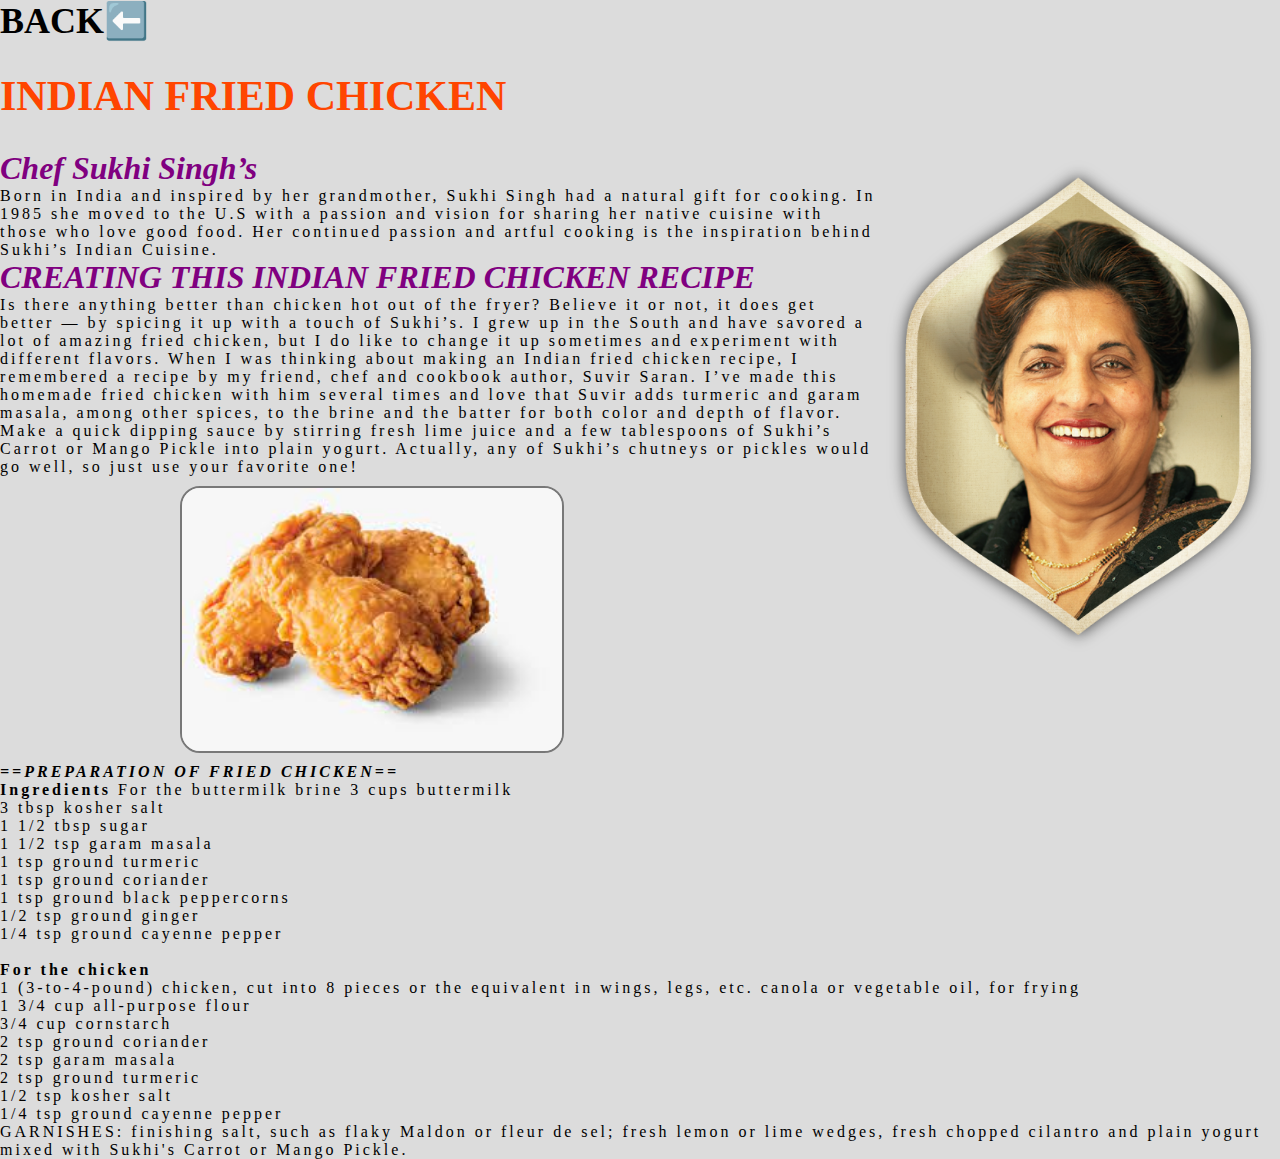
<file: cheif.html>
<!DOCTYPE html>
<html lang="en">
<head>
    <meta charset="UTF-8">
    <meta http-equiv="X-UA-Compatible" content="IE=edge">
    <meta name="viewport" content="width=device-width, initial-scale=1.0">
    <link rel="stylesheet" href="https://cdnjs.cloudflare.com/ajax/libs/font-awesome/4.7.0/css/font-awesome.min.css">
    <title>about cheif</title>
</head>
<style>
    *{
        box-sizing: border-box;
        margin: 0;
        padding: 0;
    }
    body{
        background-color:gainsboro;
    }
    h1{
        font-size: 42px;
        font-weight: 700;
        margin: 30px auto;
        color: orangered;
        font-family:'Times New Roman', Times, serif;
    }
    a{
  
  font-size: 36px;
  text-decoration: none;
  font-weight: 800;
  color: black;
}
a:hover{
  color: aliceblue;
}
    span{
        color: purple;
        font-weight: 900;
        font-size: 32px;
    }
    img{
        float: right;
        margin: 10px;
        width: 30%;
        height: 20%;
    }
    p{
        letter-spacing:3px;
    }
    .c{
        float: left;
        margin-left: 180px;
        border: 2px solid #787878;
        border-radius: 20px
    }
    .p1{
        float: left;
        
    }
    @media (max-width:800px){
        body{
            width: 100%;
        }
        h1{
            width: 100%;
            text-align: center;
        }
        a{
            width: 100%;
        }
        span{
            width: 100%;
            height: 100%;
        }
        img{
            width: 100%;
        }
        p{
            width: 100%;
        }
        .c{
        width: 80%;
        height: 100%;
        margin-left:50px;
        border: 2px solid #787878;
        border-radius: 20px
    }
        .p{
            width: 100%;
            height: 100%;
        }
    }
</style>
<body>
    <a href="index.html">BACK⬅️ </a>
    <h1>INDIAN FRIED CHICKEN</h1>
    <span><em>Chef Sukhi Singh’s</em></span>
    <img src="images/chef.png" alt="">
    <p>Born in India and inspired by her grandmother, Sukhi Singh had a natural gift for cooking. In 1985 she moved to the U.S with a passion and vision for sharing her native cuisine with those who love good food.

        Her continued passion and artful cooking is the inspiration behind Sukhi’s Indian Cuisine.</p>
        <span><i>CREATING THIS INDIAN FRIED CHICKEN RECIPE</i></span>
        <p>Is there anything better than chicken hot out of the fryer? Believe it or not, it does get better — by spicing it up with a touch of Sukhi’s. I grew up in the South and have savored a lot of amazing fried chicken, but I do like to change it up sometimes and experiment with different flavors.

            When I was thinking about making an Indian fried chicken recipe, I remembered a recipe by my friend, chef and cookbook author, Suvir Saran. I’ve made this homemade fried chicken with him several times and love that Suvir adds turmeric and garam masala, among other spices, to the brine and the batter for both color and depth of flavor.
            
            Make a quick dipping sauce by stirring fresh lime juice and a few tablespoons of Sukhi’s Carrot or Mango Pickle into plain yogurt. Actually, any of Sukhi’s chutneys or pickles would go well, so just use your favorite one!</p>
        <img class="c" src="images/fried5.jpg" alt="">
       
<p class="p1">
    <i><b>==PREPARATION OF FRIED CHICKEN==</b></i><br>
     <b>Ingredients</b>
    For the buttermilk brine
    3 cups buttermilk <br>
    3 tbsp kosher salt <br>
    1 1/2 tbsp sugar <br> 
    1 1/2 tsp garam masala <br>
    1 tsp ground turmeric <br> 
    1 tsp ground coriander <br>
    1 tsp ground black peppercorns <br>
    1/2 tsp ground ginger <br>
    1/4 tsp ground cayenne pepper <br><br>
   <b> For the chicken</b><br>
    1 (3-to-4-pound) chicken, cut into 8 pieces or the equivalent in wings, legs, etc.
    canola or vegetable oil, for frying <br>
    1 3/4 cup all-purpose flour <br>
    3/4 cup cornstarch <br>
    2 tsp ground coriander <br> 
    2 tsp garam masala <br> 
    2 tsp ground turmeric <br> 
    1/2 tsp kosher salt <br> 
    1/4 tsp ground cayenne pepper <br>
    GARNISHES: finishing salt, such as flaky Maldon or fleur de sel; fresh lemon or lime wedges, fresh chopped cilantro and plain yogurt mixed with Sukhi's Carrot or Mango Pickle.</p>
        </body>

        </html>
</file>
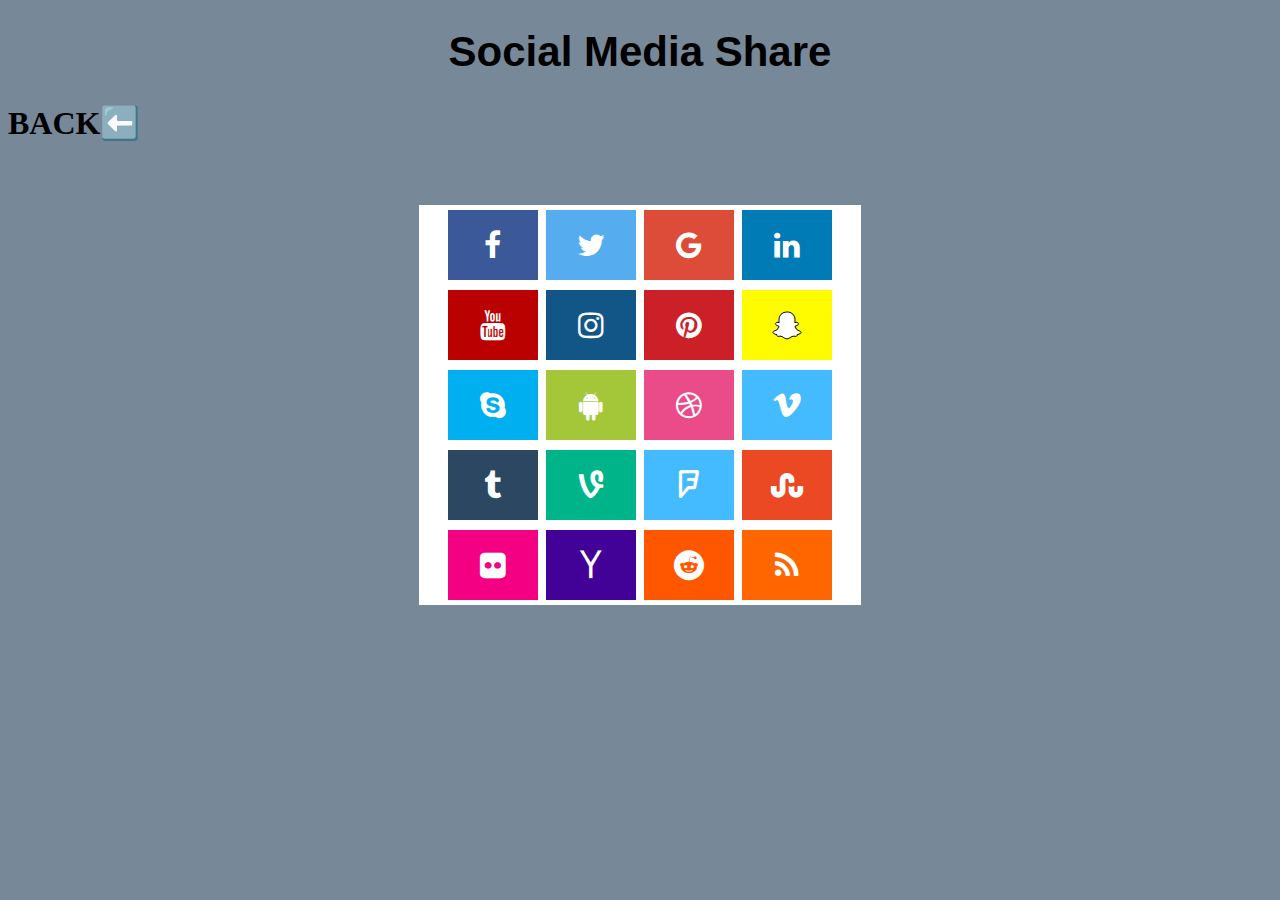
<file: share.html>
<!DOCTYPE html>
<html lang="en">
<head>
    <meta charset="UTF-8">
    <meta http-equiv="X-UA-Compatible" content="IE=edge">
    <meta name="viewport" content="width=device-width, initial-scale=1.0">
    <link rel="stylesheet" href="https://cdnjs.cloudflare.com/ajax/libs/font-awesome/4.7.0/css/font-awesome.min.css">
    <title>share</title>
</head>
<style>
    body{
        background-color: lightslategray;
    }
    .main{
        max-width:35%;
        text-align: center;
        margin: 5% auto;
        background-color: white;
    }
    h1{
        text-align: center;
        font-size: 42px;
        font-weight: 800;
        font-family: 'Franklin Gothic Medium', 'Arial Narrow', Arial, sans-serif;
    }

.fa {
  padding: 20px;
  font-size: 30px;
  width: 50px;
  text-align: center;
  text-decoration: none;
  margin: 5px 2px;
}

.fa:hover {
    opacity: 0.7;
}

.fa-facebook {
  background: #3B5998;
  color: white;
}

.fa-twitter {
  background: #55ACEE;
  color: white;
}

.fa-google {
  background: #dd4b39;
  color: white;
}

.fa-linkedin {
  background: #007bb5;
  color: white;
}

.fa-youtube {
  background: #bb0000;
  color: white;
}

.fa-instagram {
  background: #125688;
  color: white;
}

.fa-pinterest {
  background: #cb2027;
  color: white;
}

.fa-snapchat-ghost {
  background: #fffc00;
  color: white;
  text-shadow: -1px 0 black, 0 1px black, 1px 0 black, 0 -1px black;
}

.fa-skype {
  background: #00aff0;
  color: white;
}

.fa-android {
  background: #a4c639;
  color: white;
}

.fa-dribbble {
  background: #ea4c89;
  color: white;
}

.fa-vimeo {
  background: #45bbff;
  color: white;
}

.fa-tumblr {
  background: #2c4762;
  color: white;
}

.fa-vine {
  background: #00b489;
  color: white;
}

.fa-foursquare {
  background: #45bbff;
  color: white;
}

.fa-stumbleupon {
  background: #eb4924;
  color: white;
}

.fa-flickr {
  background: #f40083;
  color: white;
}

.fa-yahoo {
  background: #430297;
  color: white;
}

.fa-soundcloud {
  background: #ff5500;
  color: white;
}

.fa-reddit {
  background: #ff5700;
  color: white;
}

.fa-rss {
  background: #ff6600;
  color: white;
}
.back{
    font-size: 32px;
  text-decoration: none;
  font-weight: 800;
  color: black;
}
.back:hover{
    color: white;
}
@media (max-width:800px) {
  body{
        background-color: lightslategray;
    }
    .main{
        max-width:98%;
        max-height: 100%;
        text-align: center;
        margin: 5% auto;
        background-color: white;
    }
    h1{
        text-align: center;
        font-size: 42px;
        font-weight: 800;
        font-family: 'Franklin Gothic Medium', 'Arial Narrow', Arial, sans-serif;
    }

.fa {
  padding: 20px;
  font-size: 30px;
  width: 100px;
  text-align: center;
  text-decoration: none;
  margin: 5px 2px;
}

.fa:hover {
    opacity: 0.7;
}


}
</style>
<body>
    <h1>Social Media Share</h1>
    <a href="index.html" class="back">BACK⬅️</a>
    <div class="main">
<a href="https://www.fb.com" class="fa fa-facebook"></a>
<a href="https://www.twitter.com" class="fa fa-twitter"></a>
<a href="https://www.google.com" class="fa fa-google"></a>
<a href="https://www.linkedin.com" class="fa fa-linkedin"></a>
<a href="https://www.youtube.com" class="fa fa-youtube"></a>
<a href="https://www.instagram.com" class="fa fa-instagram"></a>
<a href="https://www.pinterest.com" class="fa fa-pinterest"></a>
<a href="https://www.snapchat.com" class="fa fa-snapchat-ghost"></a>
<a href="https://www.skype.com" class="fa fa-skype"></a>
<a href="https://www.android.com" class="fa fa-android"></a>
<a href="https://www.dribble.com" class="fa fa-dribbble"></a>
<a href="https://www.vimeo.com" class="fa fa-vimeo"></a>
<a href="https://www.tumblr.com" class="fa fa-tumblr"></a>
<a href="https://www.vine.com" class="fa fa-vine"></a>
<a href="https://www.foursquare.com" class="fa fa-foursquare"></a>
<a href="https://www.stumbleupon.com" class="fa fa-stumbleupon"></a>
<a href="https://www.flickr.com" class="fa fa-flickr"></a>
<a href="https://www.yahoo.com" class="fa fa-yahoo"></a>
<a href="https://www.reddit.com" class="fa fa-reddit"></a>
<a href="https://www.rss.com" class="fa fa-rss"></a>
</div>
</body>
</html>
</file>
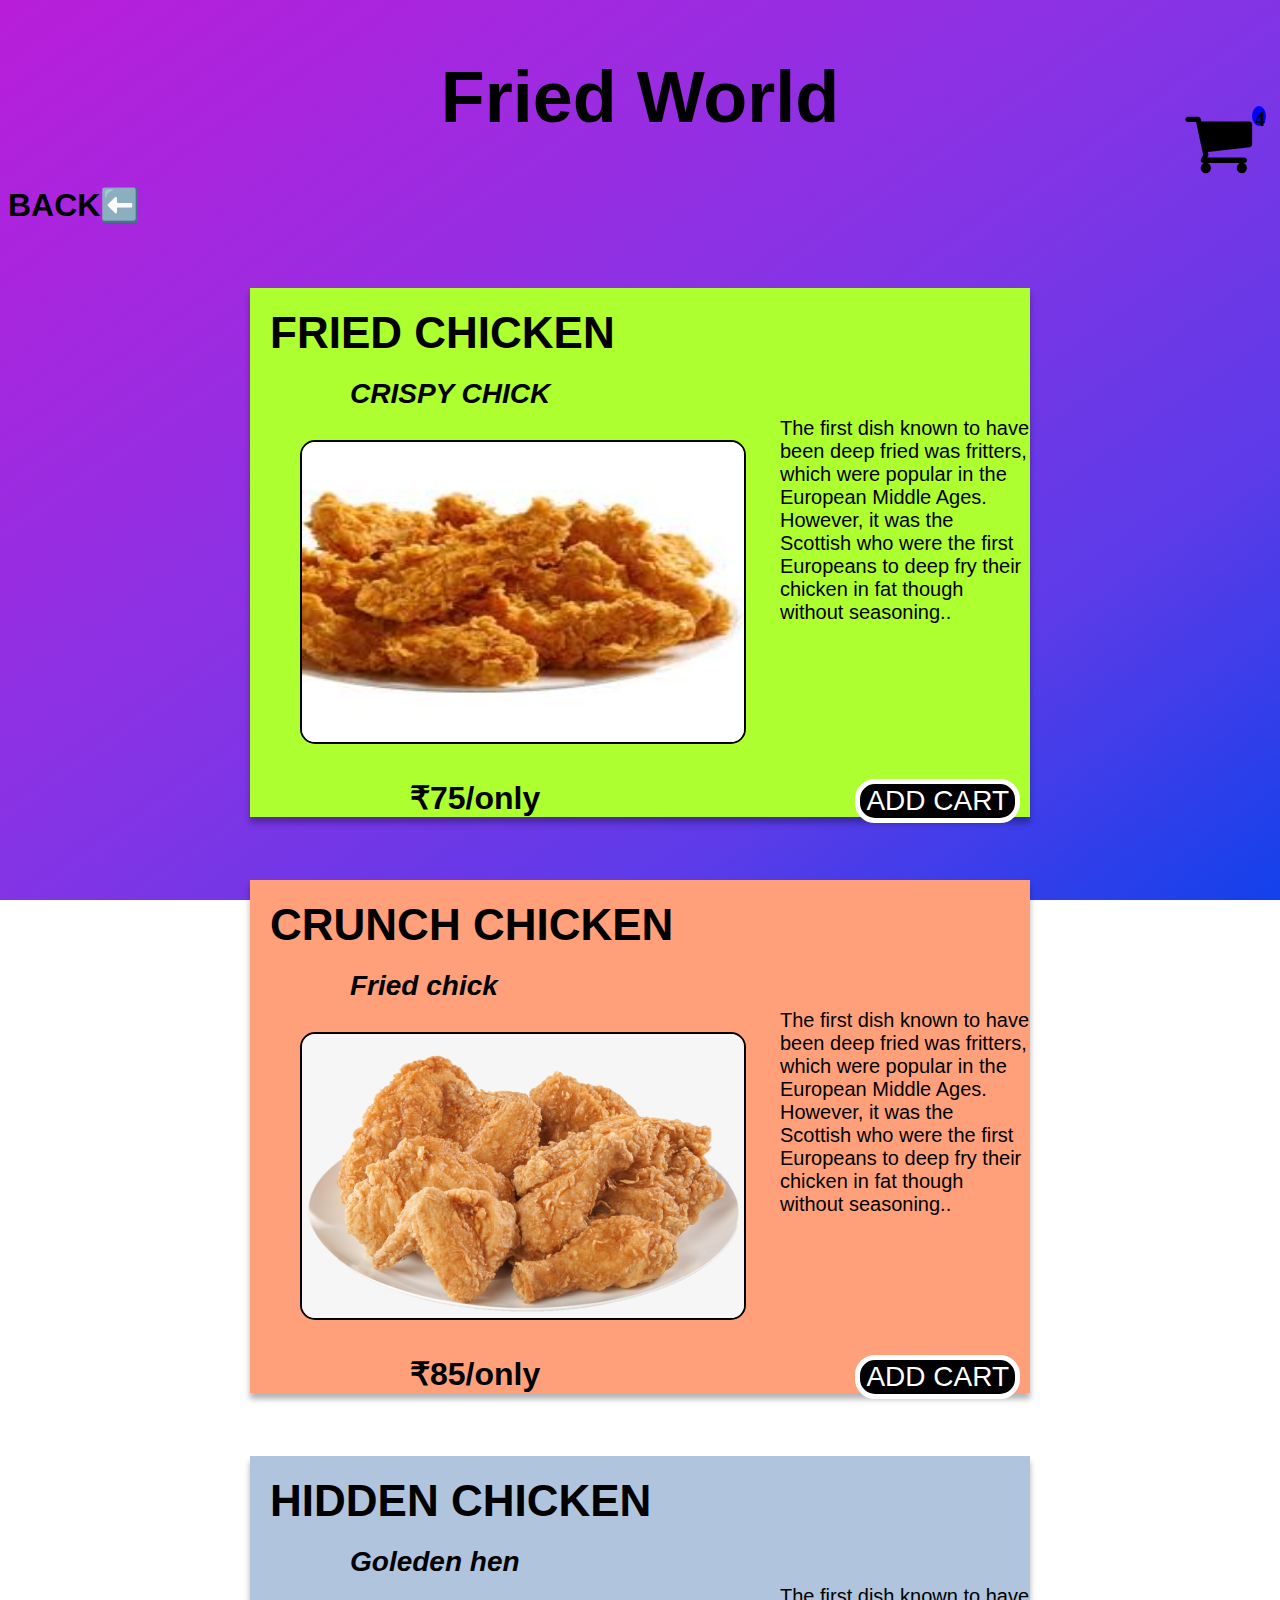
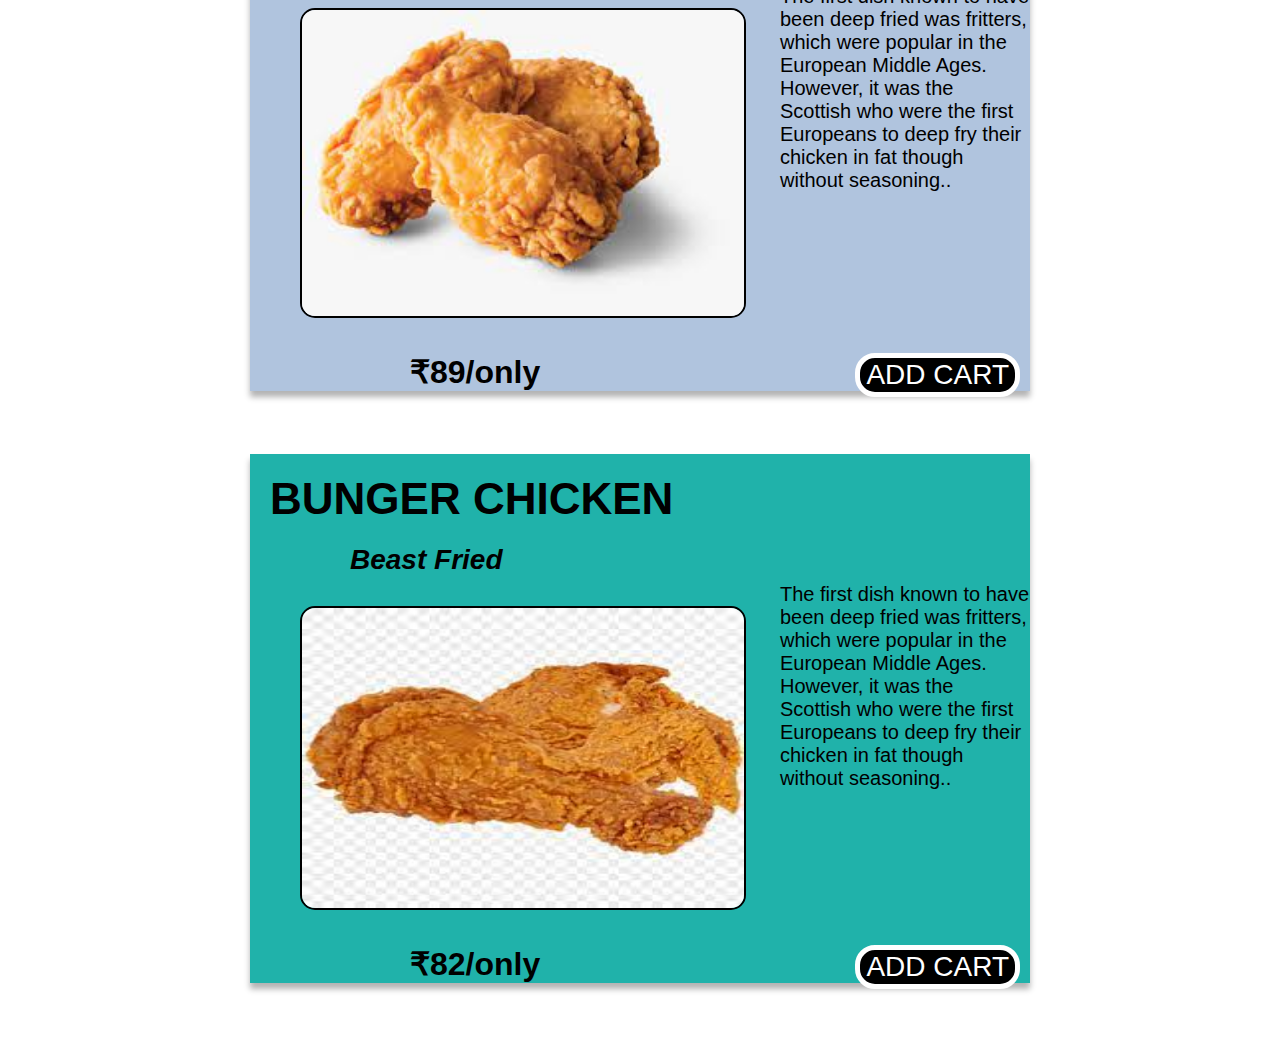
<file: shopping.html>
<!DOCTYPE html>
<html lang="en">
<head>
    <meta charset="UTF-8">
    <meta http-equiv="X-UA-Compatible" content="IE=edge">
    <meta name="viewport" content="width=device-width, initial-scale=1.0">
    <link rel="stylesheet" href="https://cdnjs.cloudflare.com/ajax/libs/font-awesome/4.7.0/css/font-awesome.min.css">
    <title>food Browser</title>
</head>
<style>
 
body {
  background-image: linear-gradient(to right bottom, #b91eda, #a02ae0, #8234e5, #5d3be8, #1241eb);
  height: 100%;
  margin: 0;
  background-repeat: no-repeat;
  background-attachment: fixed;
  font-family: Arial;
  font-size: 17px;
  padding: 8px;
}

main {
  max-width: 780px;
  margin: 5% auto;
}

.card1{
  box-shadow: 0 6px 6px rgba(0, 0, 0, 0.3);
  background:greenyellow;
}
.card2{
  box-shadow: 0 6px 6px rgba(0, 0, 0, 0.3);
  background:lightsalmon;
}
.card3{
  box-shadow: 0 6px 6px rgba(0, 0, 0, 0.3);
  background:lightsteelblue;
}
.card4{
  box-shadow: 0 6px 6px rgba(0, 0, 0, 0.3);
  background:lightseagreen;
}

h1{
  text-align: center;
  font-size: 72px;
  font-weight: 700;

}
.span{
    font-size: 20px;
    font-weight: 900;
    position: absolute;
    border: solid blue;
    border-radius: 60%;
    height: 14px;
    width: 8px;
    background:blue;
}
.fa {
  float: right; 
  font-size: 72px;
  margin-right: 20px;
  margin-top: -80px;
}
header{
  text-align: left;
  font-size: 44px;
  font-weight: 700;
  font-family: 'Franklin Gothic Medium', sans-serif;
  padding: 20px;
}
a{
  font-size: 32px;
  text-decoration: none;
  font-weight: 800;
  color: black;
}
a:hover{
  color: aliceblue;
}
sub{
  margin-left: 100px;
  font-size: 28px;
  font-weight: 900;
}
.box{
  margin: 30px 50px;
}
.box1{
  padding: 10px;
  margin-left:150px;
  font-size: 32px;
  font-weight: 800;
  font-family: Arial, Helvetica, sans-serif;

}
img{
  width:65%;
  border-radius: 15px;
  border: 2px solid black;
}
.left{
  float: right;
  width: 250px;
  line-height: normal;
  font-size: 20px;
}
footer{
  float: right;
  margin-right: 10px;
}
button{
float: right;
background: black;
color: white;
border-radius: 20px;
text-shadow: 20px ;
border: 5px solid white;
font-size: 28px;
cursor: pointer;
}
button:hover{
  color:red;
}
.row {
  display: -ms-flexbox; /* IE10 */
  display: flex;
  -ms-flex-wrap: wrap; /* IE10 */
  flex-wrap: wrap;
  margin: 0 -16px;
}
@media (max-width:800px) {
  body{
    width: 100%;
  }
  main{
  max-width: 95%;

  }
  .card1{
    width: 100%;
    height: 100%;
  }.card2{
    width: 100%;
  
  }.card3{
    width: 100%;
    
  }.card4{
    width: 100%;
    height: 100%;
  }
  h1{
    width: 100%;
    margin-top: -10px;
    text-align: center;
  }
  .span{
    
    font-size: 20px;
    font-weight: 900;

  }
  .fa {
  float: right; 
  font-size: 72px;
  margin-right: 30px;
  margin-top: -40px;
}
  header{
    width: 100%;
  text-align: left;
  font-size: 44px;
  font-weight: 700;
  font-family: 'Franklin Gothic Medium', sans-serif;
  padding: 20px;
}
a{
  width: 100%;
  font-size: 32px;
}
sub{
  width: 100%;
  margin-left: 100px;
  font-size: 28px;
  font-weight: 900;
}
.box{
  width: 100%;
  margin: 30px 50px;
}
.box1{
  padding: 10px;
  margin-left:50px;
  font-size: 32px;
  font-weight: 800;
  font-family: Arial, Helvetica, sans-serif;

}
img{
  width:35%;
  height: 35%;
  margin-left: -15px;
}
.left{
  float: right;
  width: 250px;
  line-height: normal;
  font-size: 20px;
}
footer{
  float: right;
  margin-right: 10px;
}
button{
float: right;
background: black;
color: white;
border-radius: 20px;
text-shadow: 20px ;
border: 5px solid white;
font-size: 28px;
margin-top: -10px;
cursor: pointer;
}
button:hover{
  color:red;
}
.row {
  display: -ms-flexbox; /* IE10 */
  display: flex;
  -ms-flex-wrap: wrap; /* IE10 */
  flex-wrap: wrap;
  margin: 0 -16px;
}
}

</style>
<html>
<body>
  <h1>Fried World</h1>
  <a href="index.html">BACK⬅️</a>
  <i class="fa fa-shopping-cart" >
  <span class="span">4</span></i>
  <main>
    <div class="card1">
      <header>FRIED CHICKEN</header>
      <sub><em>CRISPY CHICK</em></sub>
      <main class="left">The first dish known to have been deep fried was fritters, which were popular in the European Middle Ages.
         However, it was the Scottish who were the first Europeans to deep fry their chicken in fat though without seasoning..</main>
       <main class="box"><img src="images/fried10.jpg" height="300px"alt=""></main>
       <span class="box1">₹75/only</span>
       <footer><button type="button" >ADD CART</button>
         </footer>
    </div>
  </main>
  <main>
    <div class="card2">
      <header>CRUNCH CHICKEN</header>
      <sub><em>Fried chick</em></sub>
      <main class="left">The first dish known to have been deep fried was fritters, which were popular in the European Middle Ages.
         However, it was the Scottish who were the first Europeans to deep fry their chicken in fat though without seasoning..</main>
       <main class="box"><img src="images/fried1.png"  alt=""></main>
       <span class="box1">₹85/only</span>
       <footer><button type="button" >ADD CART</button>
         </footer>
    </div>
  </main>
  <main>
    <div class="card3">
      <header>HIDDEN CHICKEN</header>
      <sub><em>Goleden hen</em></sub>
      <main class="left">The first dish known to have been deep fried was fritters, which were popular in the European Middle Ages.
         However, it was the Scottish who were the first Europeans to deep fry their chicken in fat though without seasoning..</main>
       <main class="box"><img src="images/fried5.jpg"  alt=""></main>
       <span class="box1">₹89/only</span>
       <footer><button type="button" >ADD CART</button>
         </footer>
    </div>
  </main>
  <main>
    <div class="card4">
      <header>BUNGER CHICKEN</header>
      <sub><em>Beast Fried</em></sub>
      <main class="left">The first dish known to have been deep fried was fritters, which were popular in the European Middle Ages.
         However, it was the Scottish who were the first Europeans to deep fry their chicken in fat though without seasoning..</main>
       <main class="box"><img src="images/fried6.jpg" height="300px" alt=""></main>
       <span class="box1">₹82/only</span>
       <footer><button type="button" >ADD CART</button>
         </footer>
    </div>
  </main>
</body>
</html>
</file>
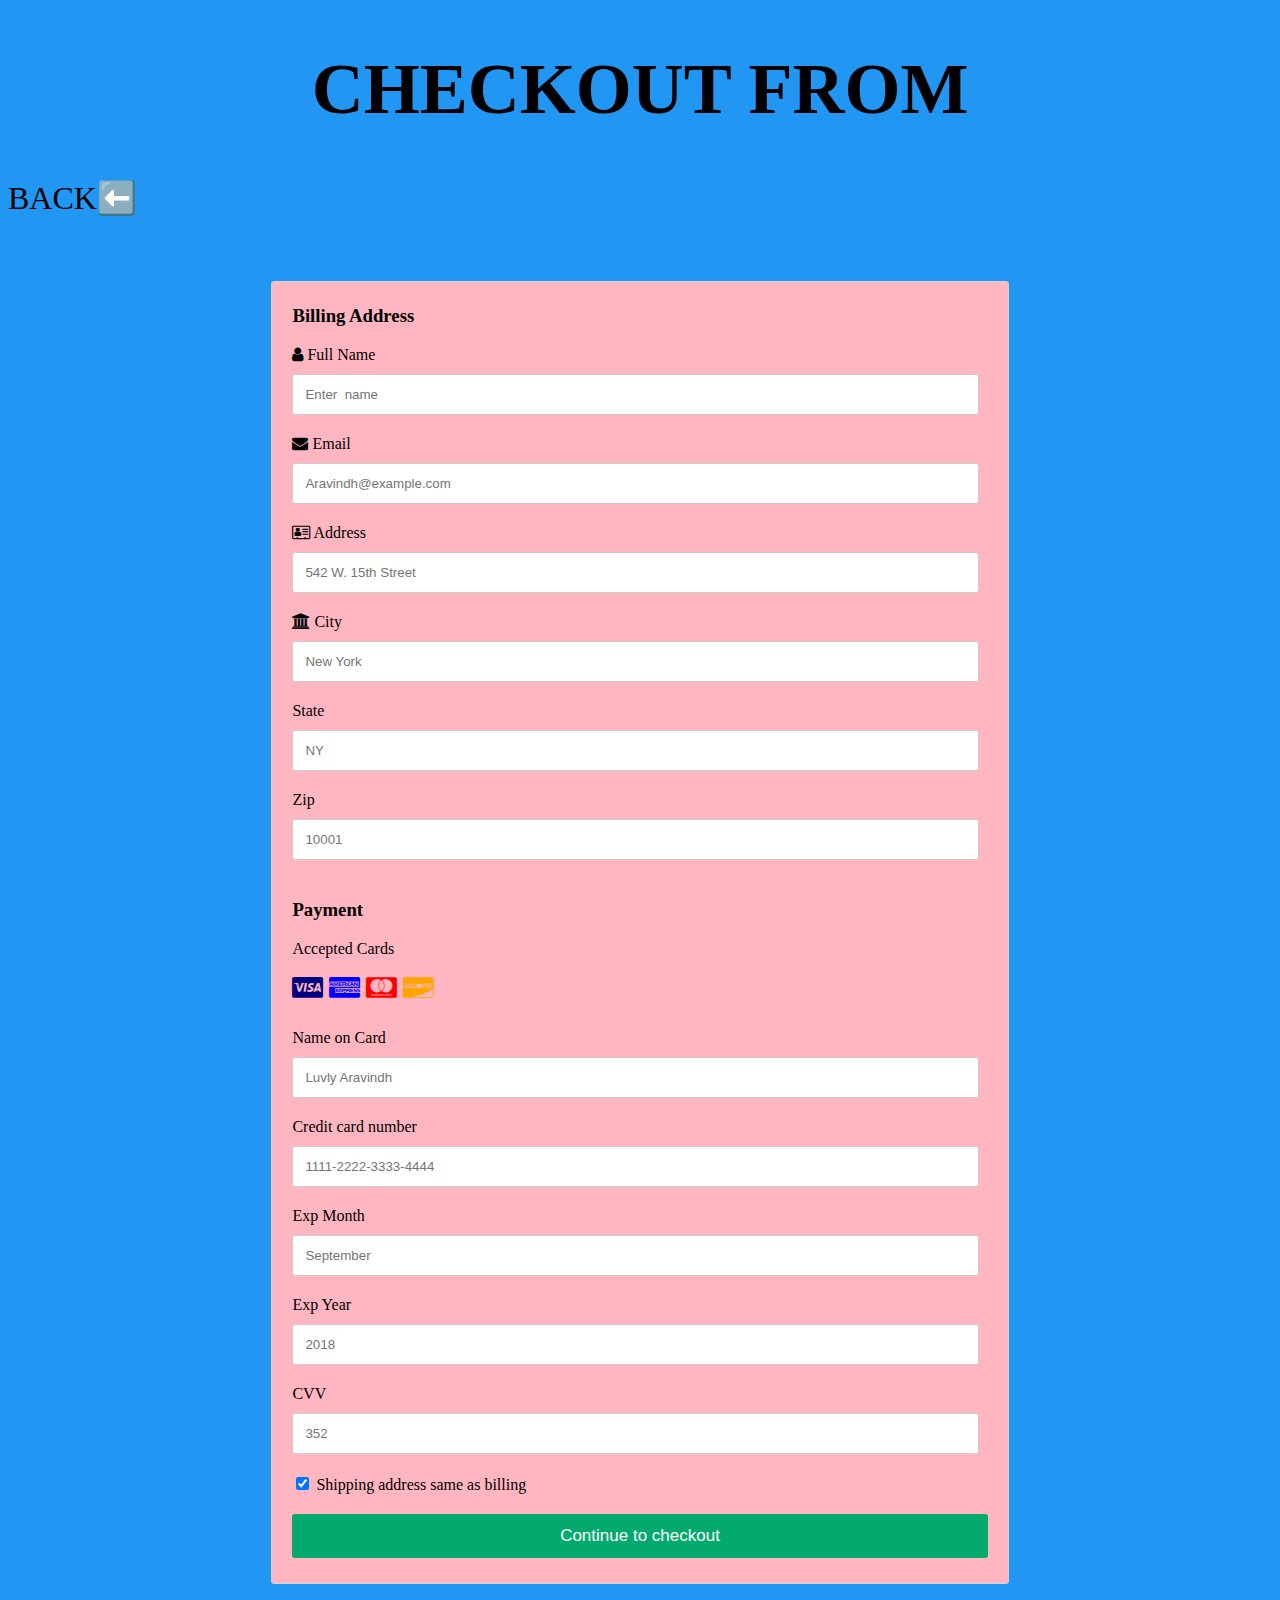
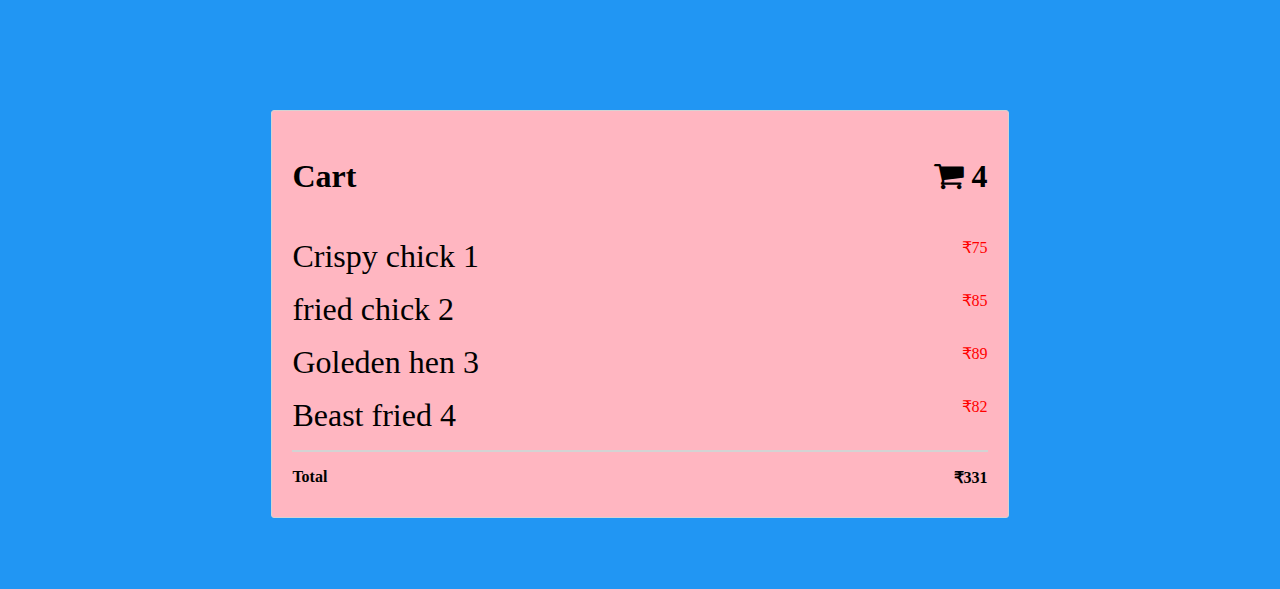
<file: visa.html>
<!DOCTYPE html>
<html lang="en">
<head>
    <meta charset="UTF-8">
    <meta http-equiv="X-UA-Compatible" content="IE=edge">
    <meta name="viewport" content="width=device-width, initial-scale=1.0">
    <link rel="stylesheet" href="https://cdnjs.cloudflare.com/ajax/libs/font-awesome/4.7.0/css/font-awesome.min.css">
    <title>payment checkout</title>
</head>
<style>
    
    body{
        background-color: #2196F3;
    }
    h1{
  text-align: center;
  font-size: 72px;
  font-weight: 700;

}
.row {
  display: -ms-flexbox; /* IE10 */
  display: flex;
  -ms-flex-wrap: wrap; /* IE10 */
  flex-wrap: wrap;
  margin: 0 -16px;
}

.col-25 {
  -ms-flex: 25%; /* IE10 */
  flex: 25%;
}

.col-50 {
  -ms-flex: 50%; /* IE10 */
  flex: 50%;
}

.col-75 {
  -ms-flex: 75%; /* IE10 */
  flex: 75%;
}

.col-25,
.col-50,
.col-75 {
  padding: 0 16px;
}

.container {
  max-width:55% ;
  margin: 5% auto;
  background-color: lightpink;
  padding: 5px 20px 15px 20px;
  border: 1px solid lightgrey;
  border-radius: 3px;
}

input[type=text] {
  width: 95%;
  margin-bottom: 20px;
  padding: 12px;
  border: 1px solid #ccc;
  border-radius: 3px;
}

label {
  margin-bottom: 10px;
  display: block;
}

.icon-container {
  margin-bottom: 20px;
  padding: 7px 0;
  font-size: 24px;
}

.btn {
  background-color: #04AA6D;
  color: white;
  padding: 12px;
  margin: 10px 0;
  border: none;
  width: 100%;
  border-radius: 3px;
  cursor: pointer;
  font-size: 17px;
}

.btn:hover {
  background-color: #45a049;
}

a {
  color: #000000;
  text-decoration: none;
  font-size: 32px;
}
a:hover{
    color: white;
}
h4{
    font-size: 32px;
}
hr {
  border: 1px solid lightgrey;
}

span.price {
  float: right;
  color: red;
}
@media (max-width: 800px) {

  .row {
    flex-direction: column;
  }
  .col-25 {
    margin-bottom: 20px;
  }
}
</style>
<body>
    <h1>CHECKOUT FROM</h1>
    <a href="index.html">BACK⬅️</a>
<div class="row">
  <div class="col-75">
    <div class="container">
      <form action="/action_page.php">
      
        <div class="row">
          <div class="col-50">
            <h3>Billing Address</h3>
            <label for="fname"><i class="fa fa-user"></i> Full Name</label>
            <input type="text" id="fname" name="firstname" placeholder="Enter  name">
            <label for="email"><i class="fa fa-envelope"></i> Email</label>
            <input type="text" id="email" name="email" placeholder="Aravindh@example.com">
            <label for="adr"><i class="fa fa-address-card-o"></i> Address</label>
            <input type="text" id="adr" name="address" placeholder="542 W. 15th Street">
            <label for="city"><i class="fa fa-institution"></i> City</label>
            <input type="text" id="city" name="city" placeholder="New York">

            <div class="row">
              <div class="col-50">
                <label for="state">State</label>
                <input type="text" id="state" name="state" placeholder="NY">
              </div>
              <div class="col-50">
                <label for="zip">Zip</label>
                <input type="text" id="zip" name="zip" placeholder="10001">
              </div>
            </div>
          </div>

          <div class="col-50">
            <h3>Payment</h3>
            <label for="fname">Accepted Cards</label>
            <div class="icon-container">
              <i class="fa fa-cc-visa" style="color:navy;"></i>
              <i class="fa fa-cc-amex" style="color:blue;"></i>
              <i class="fa fa-cc-mastercard" style="color:red;"></i>
              <i class="fa fa-cc-discover" style="color:orange;"></i>
            </div>
            <label for="cname">Name on Card</label>
            <input type="text" id="cname" name="cardname" placeholder="Luvly Aravindh">
            <label for="ccnum">Credit card number</label>
            <input type="text" id="ccnum" name="cardnumber" placeholder="1111-2222-3333-4444">
            <label for="expmonth">Exp Month</label>
            <input type="text" id="expmonth" name="expmonth" placeholder="September">
            <div class="row">
              <div class="col-50">
                <label for="expyear">Exp Year</label>
                <input type="text" id="expyear" name="expyear" placeholder="2018">
              </div>
              <div class="col-50">
                <label for="cvv">CVV</label>
                <input type="text" id="cvv" name="cvv" placeholder="352">
              </div>
            </div>
          </div>
          
        </div>
        <label>
          <input type="checkbox" checked="checked" name="sameadr"> Shipping address same as billing
        </label>
        <input type="submit" value="Continue to checkout" class="btn">
      </form>
    </div>
  </div>
  <div class="col-25">
    <div class="container">
      <h4>Cart <span class="price" style="color:black"><i class="fa fa-shopping-cart"></i> <b>4</b></span></h4>
      <p><a href="#">Crispy chick 1</a> <span class="price">₹75</span></p>
      <p><a href="#">fried chick 2</a> <span class="price">₹85</span></p>
      <p><a href="#">Goleden hen 3</a> <span class="price">₹89</span></p>
      <p><a href="#">Beast fried 4</a> <span class="price">₹82</span></p>
      <hr>
      <p><b>Total</b> <span class="price" style="color:black"><b>₹331</b></span></p>
    </div>
  </div>
</div>
</body>
</html>
</file>
